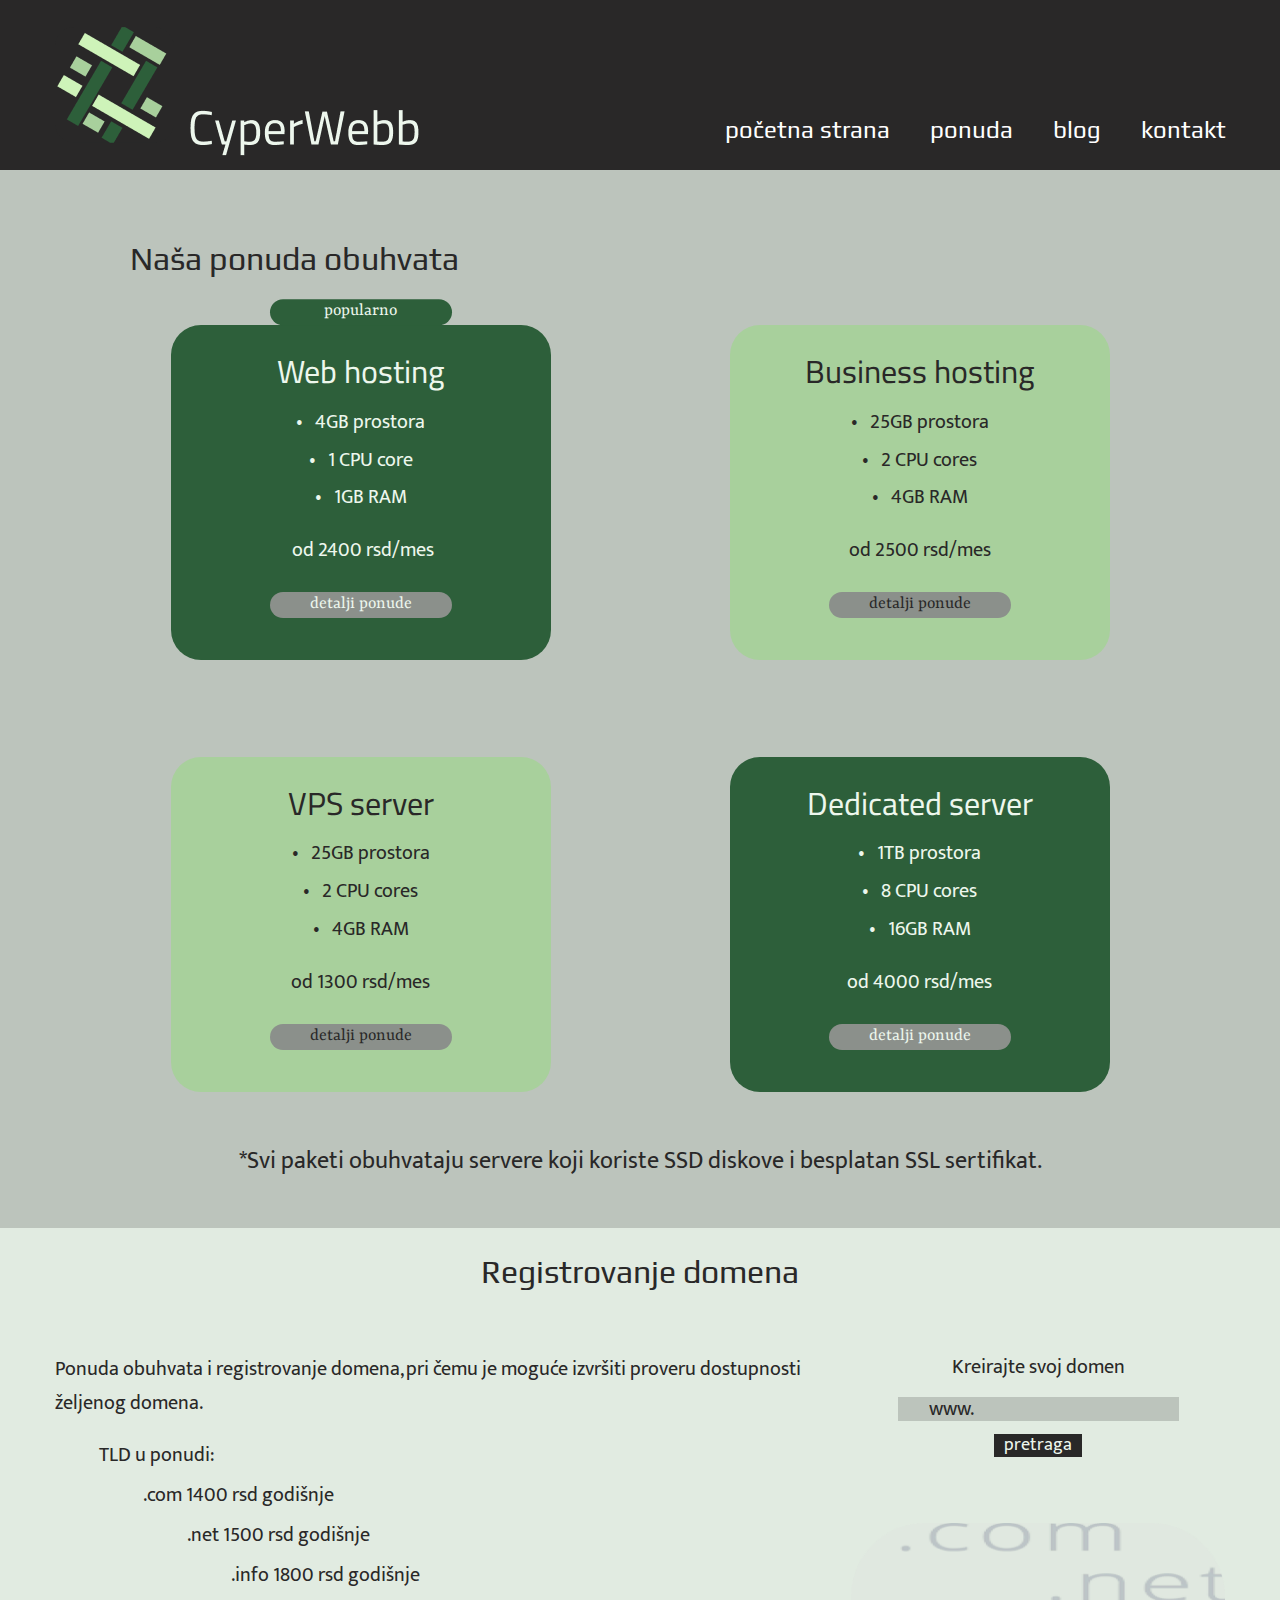
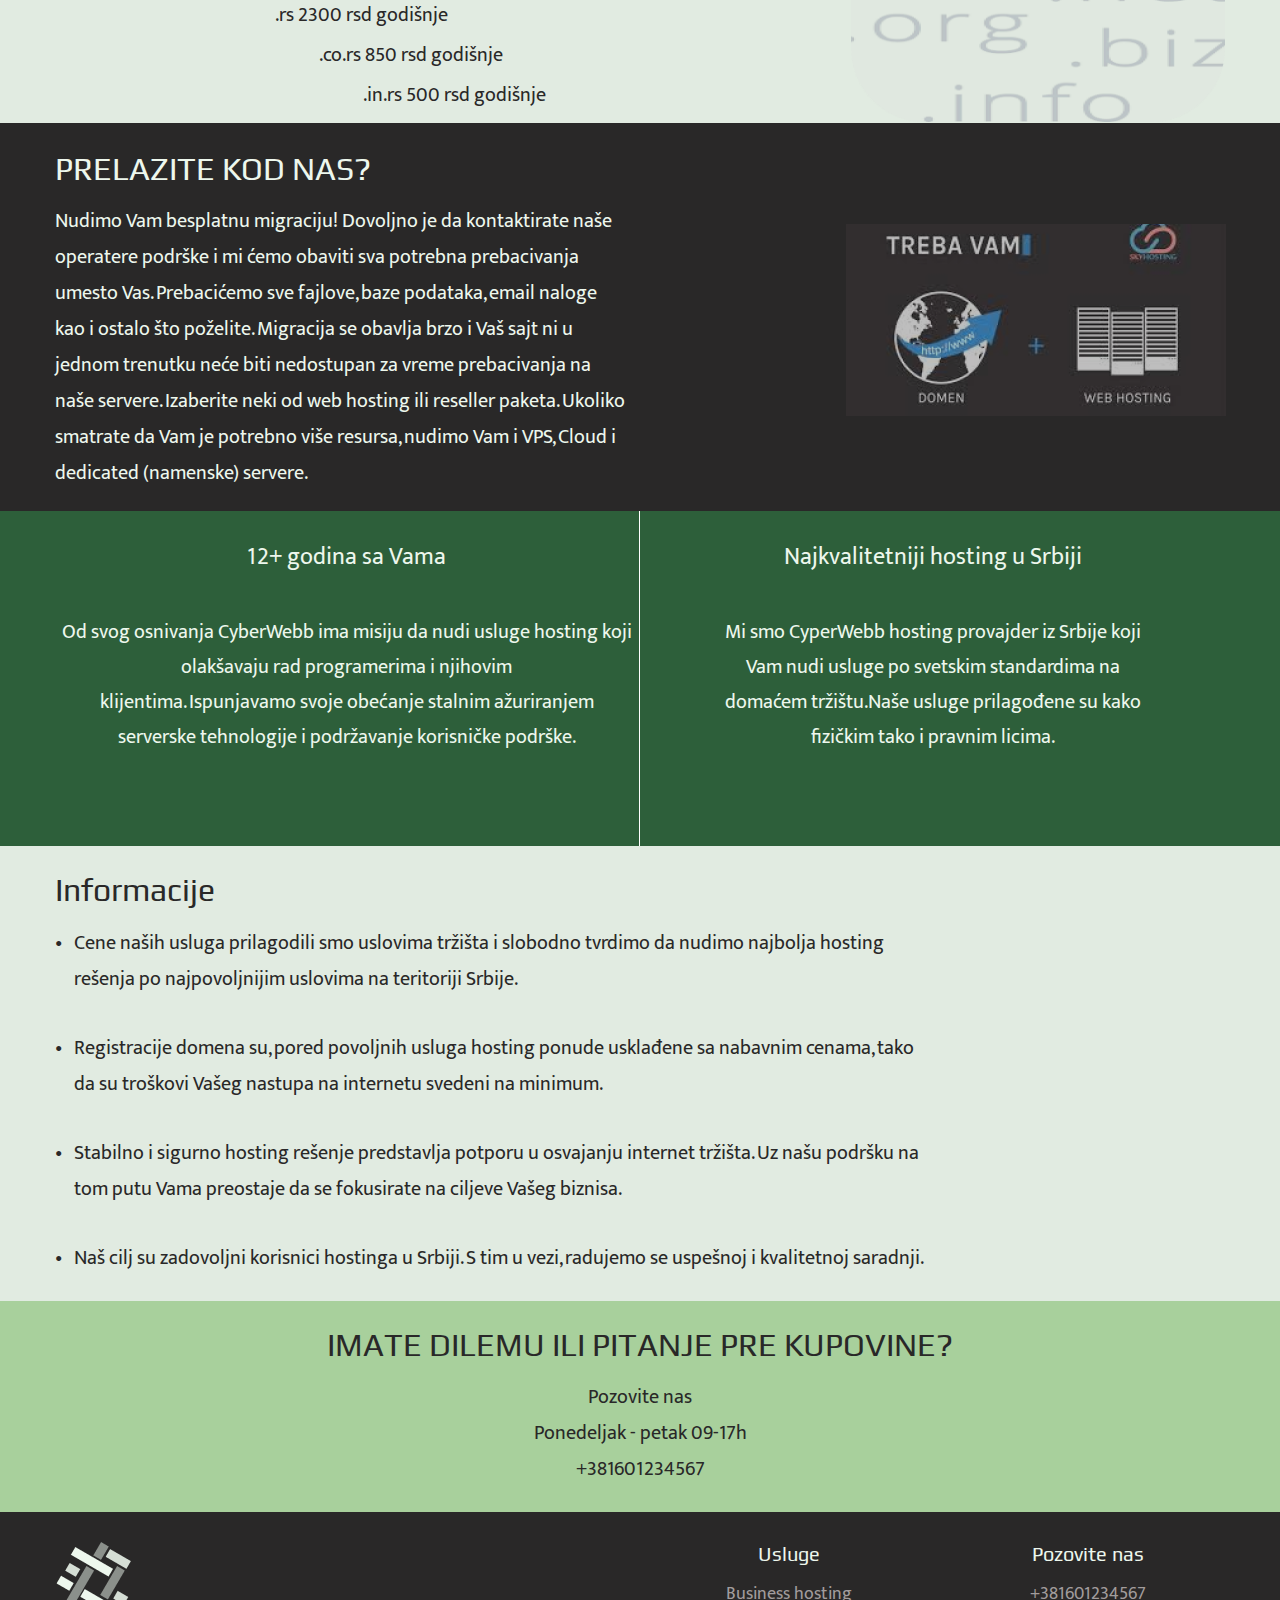
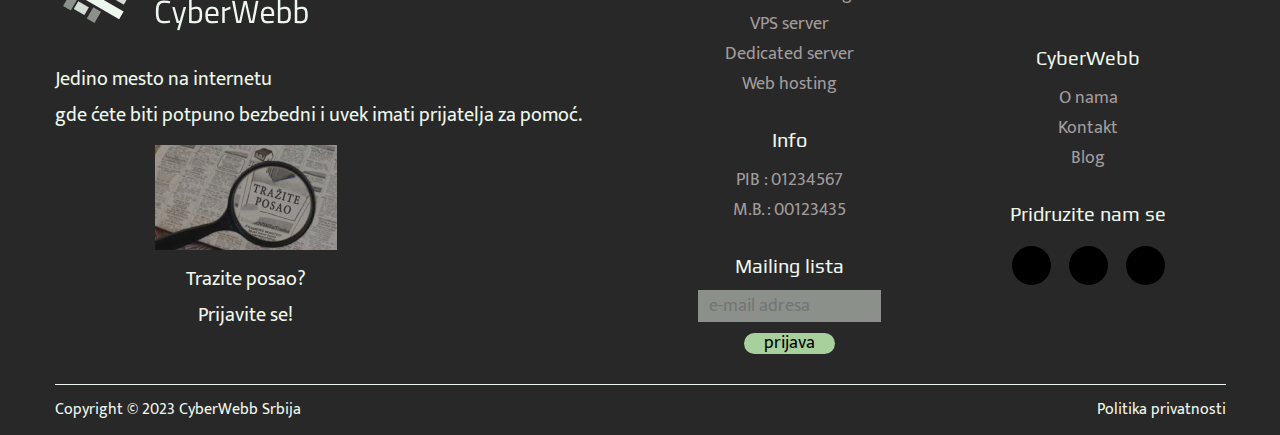
<file: index.html>
<!DOCTYPE html>
<html lang="en">
  <head>
    <meta charset="utf-8" />
    <title>CyperWebb</title>
    <meta
      name="viewport"
      content="width=device-width, initial-scale=1, shrink-to-fit=no"
    />
    <meta name="description" content="Site description will be here" />
    <link rel="icon" href="images/fav.png" />
    <link rel="stylesheet" type="text/css" href="css/bootstrap.min.css" />
    <link
      href="https://kit-pro.fontawesome.com/releases/v5.15.2/css/pro.min.css"
      rel="stylesheet"
    />
    <link rel="stylesheet" href="css/default-edit.css" />
    <link rel="stylesheet" type="text/css" href="style.css" />
    <link rel="stylesheet" type="text/css" href="css/responsive.css" />
    <!--End ALL STYLESHEET -->
  </head>

  <body>
    <!-- preloader -->
    <div id="preloader"></div>
    <!-- preloader-end -->
    <!-- main-wrap -->
    <div class="main-wrap">
      <!-- header-section -->
      <header class="header-section">
        <div class="header-in">
          <div class="container">
            <div class="header-section__inner">
              <a href="index.html" class="header__logo">
                <img src="images/logo.png" alt="" />
              </a>

              <div class="main-menu d-lg-block d-none">
                <ul>
                  <li><a href="index.html">početna strana</a></li>
                  <li><a href="#offer-section">ponuda</a></li>
                  <li><a href="#blog-section">blog</a></li>
                  <li><a href="#contact-section">kontakt</a></li>
                </ul>
              </div>

              <div class="off-dropdown dropdown d-lg-none">
                <a href="#" data-bs-toggle="dropdown">
                  <img src="images/menu-icon.png" alt="" />
                </a>
                <div class="dropdown-menu dropdown-menu-end">
                  <ul>
                    <li><a href="#offer-section">PONUDA</a></li>
                    <li><a href="#blog-section">BLOG</a></li>
                    <li><a href="#contact-section">KONTAKT</a></li>
                  </ul>
                </div>
              </div>
            </div>
          </div>
        </div>
      </header>
      <!--End header-section -->

      <!-- main -->
      <main>
        <!-- offer-section -->
        <section class="offer-section" id="offer-section">
          <div class="container">
            <div class="offer-section__inner">
              <div class="offer-section__title">
                <h3 class="h3 mb-0">Naša ponuda obuhvata</h3>
              </div>

              <div class="offers-container">
                <!-- offer-card-start -->
                <div class="offer-card">
                  <a href="#" class="of-in-tp-btn">popularno</a>
                  <h3>Web hosting</h3>
                  <p><span class="marker">&bull;</span> 4GB prostora</p>
                  <p><span class="marker">&bull;</span> 1 CPU core</p>
                  <p class="mb-3"><span class="marker">&bull;</span> 1GB RAM</p>
                  <p class="l"> od 2400 rsd/mes</p>
                  <a href="#" class="of-in-btn">detalji ponude</a>
                </div>
                <!-- offer-card-end -->
                <!-- offer-card-start -->
                <div class="offer-card offer-card--light">
                  <h3>Business hosting</h3>
                  <p><span class="marker">&bull;</span> 25GB prostora</p>
                  <p><span class="marker">&bull;</span> 2 CPU cores</p>
                  <p class="mb-3"><span class="marker">&bull;</span> 4GB RAM</p>
                  <p class="l">od 2500 rsd/mes</p>
                  <a href="#" class="of-in-btn">detalji ponude</a>
                </div>
                <!-- offer-card-end -->
                <!-- offer-card-start -->
                <div class="offer-card offer-card--light">
                  <h3>VPS server</h3>
                  <p><span class="marker">&bull;</span> 25GB prostora</p>
                  <p><span class="marker">&bull;</span> 2 CPU cores</p>
                  <p class="mb-3"><span class="marker">&bull;</span> 4GB RAM</p>
                  <p class="l">od 1300 rsd/mes</p>
                  <a href="#" class="of-in-btn">detalji ponude</a>
                </div>
                <!-- offer-card-end -->
                <!-- offer-card-start -->
                <div class="offer-card">
                  <h3>Dedicated server</h3>
                  <p><span class="marker">&bull;</span> 1TB prostora</p>
                  <p><span class="marker">&bull;</span> 8 CPU cores</p>
                  <p class="mb-3">
                    <span class="marker">&bull;</span> 16GB RAM
                  </p>
                  <p class="l">od 4000 rsd/mes</p>
                  <a href="#" class="of-in-btn">detalji ponude</a>
                </div>
                <!-- offer-card-end -->
              </div>
              <h5 class="l-h5">
                *Svi paketi obuhvataju servere koji koriste SSD diskove i
                besplatan SSL sertifikat.
              </h5>
            </div>
          </div>
        </section>
        <!-- offer-section-end -->

        <!-- domain-section -->
        <section class="domain-section">
          <div class="container">
            <div class="domain-section__inner">
              <div class="domain-section__title cont-blk cont-blk--center">
                <h3 class="h3 mb-0">Registrovanje domena</h3>
              </div>
            </div>

            <div class="domain-main-row row gy-4">
              <div class="col-md-8">
                <div class="content">
                  <p>
                    Ponuda obuhvata i registrovanje domena, pri čemu je moguće
                    izvršiti proveru dostupnosti željenog domena.
                  </p>
                  <h4 class="dom-tree">
                    <span
                      >TLD u ponudi:
                      <span
                        >.com 1400 rsd godišnje
                        <span
                          >.net 1500 rsd godišnje
                          <span>
                            .info 1800 rsd godišnje
                            <span
                              >.rs 2300 rsd godišnje
                              <span
                                >.co.rs 850 rsd godišnje
                                <span>.in.rs 500 rsd godišnje</span>
                              </span>
                            </span>
                          </span>
                        </span>
                      </span>
                    </span>
                  </h4>
                </div>
              </div>
              <div class="col-md-4">
                <div class="r-content">
                  <p>Kreirajte svoj domen</p>
                  <div class="r-search">
                    <i class="far fa-search"></i>
                    <input type="text" class="input" value="www." />
                    <div class="button">pretraga</div>
                  </div>
                  <div class="dr-image">
                    <img src="images/domain-image.png" alt="" />
                  </div>
                </div>
              </div>
            </div>
          </div>
        </section>
        <!-- domain-section-end -->

        <!-- move-section -->
        <section class="move-section">
          <div class="container">
            <div class="move-section__inner">
              <div class="move__main-row row gy-4">
                <div class="col-lg-6">
                  <div class="move__main-row__content">
                    <h3 class="h3">PRELAZITE KOD NAS?</h3>
                    <p>
                      Nudimo Vam besplatnu migraciju! Dovoljno je da
                      kontaktirate naše operatere podrške i mi ćemo obaviti sva
                      potrebna prebacivanja umesto Vas. Prebacićemo sve fajlove,
                      baze podataka, email naloge kao i ostalo što poželite.
                      Migracija se obavlja brzo i Vaš sajt ni u jednom trenutku
                      neće biti nedostupan za vreme prebacivanja na naše
                      servere. Izaberite neki od web hosting ili reseller
                      paketa. Ukoliko smatrate da Vam je potrebno više resursa,
                      nudimo Vam i VPS, Cloud i dedicated (namenske) servere.
                    </p>
                  </div>
                </div>
                <div class="col-lg-6">
                  <div class="move__main-row__image">
                    <img src="images/move.png" alt="" />
                  </div>
                </div>
              </div>
            </div>
          </div>
        </section>
        <!-- move-section-end -->

        <!-- com-section -->
        <section class="com-section" id="blog-section">
          <div class="container">
            <div class="com-section__inner">
              <div class="com-row row g-0">
                <div class="col-lg-6">
                  <div class="com-content">
                    <h3>12+ godina sa Vama</h3>
                    <p>
                      Od svog osnivanja CyberWebb ima misiju da nudi usluge
                      hosting koji <br class="d-lg-block d-none" />
                      olakšavaju rad programerima i njihovim
                      <br class="d-lg-block d-none" />
                      klijentima. Ispunjavamo svoje obećanje stalnim ažuriranjem
                      <br class="d-lg-block d-none" />
                      serverske tehnologije i podržavanje korisničke podrške.
                    </p>
                  </div>
                </div>
                <div class="col-lg-6">
                  <div class="com-content">
                    <h3>Najkvalitetniji hosting u Srbiji</h3>
                    <p>
                      Mi smo CyperWebb hosting provajder iz Srbije koji
                      <br class="d-lg-block d-none" />
                      Vam nudi usluge po svetskim standardima na
                      <br class="d-lg-block d-none" />
                      domaćem tržištu.Naše usluge prilagođene su kako
                      <br class="d-lg-block d-none" />
                      fizičkim tako i pravnim licima.
                    </p>
                  </div>
                </div>
              </div>
            </div>
          </div>
        </section>
        <!-- com-section-end -->

        <!-- info-section -->
        <section class="info-section">
          <div class="container">
            <div class="info-section__inner">
              <div class="info__content">
                <div class="row">
                  <div class="col-lg-9">
                    <h3 class="h3">Informacije</h3>
                    <p>
                      <span class="marker">&bull;</span> Cene naših usluga
                      prilagodili smo uslovima tržišta i slobodno tvrdimo da
                      nudimo najbolja hosting rešenja po najpovoljnijim uslovima
                      na teritoriji Srbije.
                    </p>
                    <p>
                      <span class="marker">&bull;</span> Registracije domena su,
                      pored povoljnih usluga hosting ponude usklađene sa
                      nabavnim cenama, tako da su troškovi Vašeg nastupa na
                      internetu svedeni na minimum.
                    </p>
                    <p>
                      <span class="marker">&bull;</span> Stabilno i sigurno
                      hosting rešenje predstavlja potporu u osvajanju internet
                      tržišta. Uz našu podršku na tom putu Vama preostaje da se
                      fokusirate na ciljeve Vašeg biznisa.
                    </p>
                    <p>
                      <span class="marker">&bull;</span> Naš cilj su zadovoljni
                      korisnici hostinga u Srbiji. S tim u vezi, radujemo se
                      uspešnoj i kvalitetnoj saradnji.
                    </p>
                  </div>
                </div>
              </div>
            </div>
          </div>
        </section>
        <!-- info-section-end -->

        <!-- contact-section -->
        <section class="contact-section" id="contact-section">
          <div class="container">
            <div class="contact-section__inner">
              <div class="cont-blk cont-blk--center contact-content">
                <h3 class="h3">IMATE DILEMU ILI PITANJE PRE KUPOVINE?</h3>
                <p>
                  <!-- <img
                    src="images/contact-phone.png"
                    alt=""
                    class="contact-phone"
                  /> -->
                  <i class="fal fa-phone-alt contact-phone"></i>
                  Pozovite nas <br />
                  Ponedeljak - petak 09-17h <br />
                  <a class="hover-underline" href="TEL:+381601234567"
                    >+381601234567</a
                  >
                </p>
              </div>
            </div>
          </div>
        </section>
        <!-- contact-section-end -->
      </main>
      <!-- main end -->

      <!-- footer-section -->
      <footer class="footer-section">
        <div class="container">
          <div class="footer-top">
            <div class="row gy-4">
              <div class="col-md-6">
                <div class="footer__l-column">
                  <a href="index.html" class="footer-logo">
                    <img src="images/footer-logo.png" alt="" />
                  </a>
                  <p class="mb-1">
                    Jedino mesto na internetu <br />
                    gde ćete biti potpuno bezbedni i uvek imati prijatelja za
                    pomoć.
                  </p>
                  <div class="footer-l-src">
                    <img src="images/footer-l-src.png" alt="" />
                    <p class="mb-0 mt-1">
                      Trazite posao? <br />
                      Prijavite se!
                    </p>
                  </div>
                </div>
              </div>
              <div class="col-md-6">
                <div class="row">
                  <div class="col-md-6">
                    <div class="footer-menu">
                      <h4>Usluge</h4>
                      <ul>
                        <li><a href="#">Business hosting</a></li>
                        <li><a href="#">VPS server</a></li>
                        <li><a href="#">Dedicated server</a></li>
                        <li><a href="#">Web hosting</a></li>
                      </ul>
                    </div>
                    <div class="footer-menu">
                      <h4>Info</h4>
                      <ul>
                        <li><a href="#">PIB : 01234567</a></li>
                        <li><a href="#">M.B. : 00123435</a></li>
                      </ul>
                    </div>
                    <div class="footer-menu">
                      <h4>Mailing lista</h4>
                      <input
                        type="text"
                        class="input"
                        placeholder="e-mail adresa"
                      />
                      <button class="submit-btn">prijava</button>
                    </div>
                  </div>
                  <div class="col-md-6">
                    <div class="footer-menu pb-2">
                      <h4>Pozovite nas</h4>
                      <ul>
                        <li>
                          <a class="hover-underline" href="TEL:+381601234567"
                            >+381601234567</a
                          >
                        </li>
                      </ul>
                    </div>
                    <div class="footer-menu">
                      <h4>CyberWebb</h4>
                      <ul>
                        <li><a href="#">O nama</a></li>
                        <li><a href="#">Kontakt</a></li>
                        <li><a href="#">Blog</a></li>
                      </ul>
                    </div>
                    <div class="footer-menu">
                      <h4>Pridruzite nam se</h4>
                      <ul class="fs-menu">
                        <li>
                          <a href="#"><i class="fab fa-facebook-f"></i></a>
                        </li>
                        <li>
                          <a href="#"><i class="fab fa-youtube"></i></a>
                        </li>
                        <li>
                          <a href="#"><i class="fab fa-instagram"></i></a>
                        </li>
                      </ul>
                    </div>
                  </div>
                </div>
              </div>
            </div>
          </div>
          <div class="footer-bottom">
            <p class="copy-right mb-0">Copyright © 2023 CyberWebb Srbija</p>
            <p class="copy-right mb-0">
              <a href="#privacy-policy.html">Politika privatnosti</a>
            </p>
          </div>
        </div>
      </footer>
      <!--End footer-section -->
    </div>
    <!-- main-wrap -->

    <!-- js -->
    <script src="js/jquery-3.6.0.min.js"></script>
    <script src="js/bootstrap.bundle.min.js"></script>
    <script src="js/jquery.scrollUp.min.js"></script>
    <script src="js/main.js"></script>
    <!-- End All Js -->
  </body>
</html>
</file>
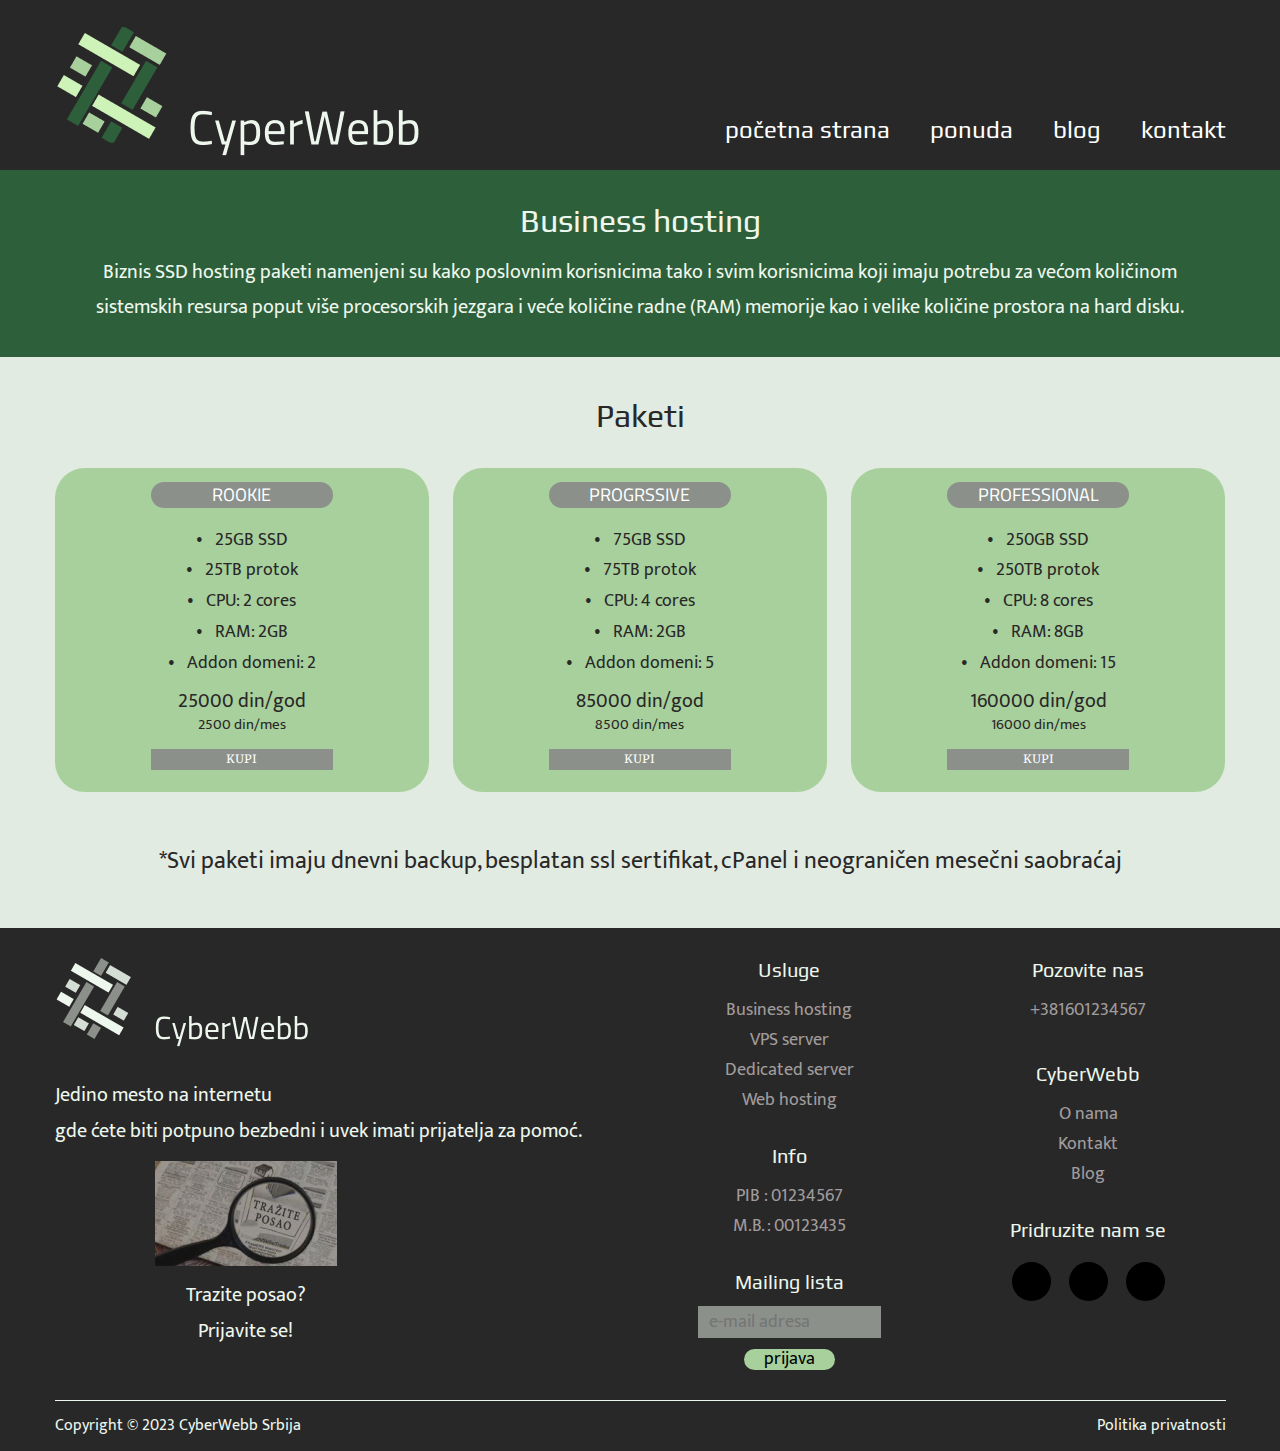
<file: business-hosting.html>
<!DOCTYPE html>
<html lang="en">
  <head>
    <meta charset="utf-8" />
    <title>CyperWebb</title>
    <meta
      name="viewport"
      content="width=device-width, initial-scale=1, shrink-to-fit=no"
    />
    <meta name="description" content="Site description will be here" />
    <link rel="icon" href="images/fav.png" />
    <link rel="stylesheet" type="text/css" href="css/bootstrap.min.css" />
    <link
      href="https://kit-pro.fontawesome.com/releases/v5.15.2/css/pro.min.css"
      rel="stylesheet"
    />
    <link rel="stylesheet" href="css/default-edit.css" />
    <link rel="stylesheet" type="text/css" href="style.css" />
    <link rel="stylesheet" type="text/css" href="css/responsive.css" />
    <!--End ALL STYLESHEET -->
  </head>

  <body>
    <!-- preloader -->
    <div id="preloader"></div>
    <!-- preloader-end -->
    <!-- main-wrap -->
    <div class="main-wrap">
      <!-- header-section -->
      <header class="header-section">
        <div class="header-in">
          <div class="container">
            <div class="header-section__inner">
              <a href="index.html" class="header__logo">
                <img src="images/logo.png" alt="" />
              </a>

              <div class="main-menu d-lg-block d-none">
                <ul>
                  <li><a href="index.html">početna strana</a></li>
                  <li><a href="#offer-section">ponuda</a></li>
                  <li><a href="#blog-section">blog</a></li>
                  <li><a href="#contact-section">kontakt</a></li>
                </ul>
              </div>

              <div class="off-dropdown dropdown d-lg-none">
                <a href="#" data-bs-toggle="dropdown">
                  <img src="images/menu-icon.png" alt="" />
                </a>
                <div class="dropdown-menu dropdown-menu-end">
                  <ul>
                    <li><a href="#offer-section">PONUDA</a></li>
                    <li><a href="#blog-section">BLOG</a></li>
                    <li><a href="#contact-section">KONTAKT</a></li>
                  </ul>
                </div>
              </div>
            </div>
          </div>
        </div>
      </header>
      <!--End header-section -->

      <!-- main -->
      <main>
        <!-- com-section -->
        <section class="com-section" id="blog-section">
          <div class="container">
            <div class="com-section__inner">
              <div class="com-row row g-0">
                <div class="col-12">
                  <div class="com-content border-0" style="min-height: 0">
                    <h2 class="h3">Business hosting</h2>
                    <p>
                      Biznis SSD hosting paketi namenjeni su kako poslovnim
                      korisnicima tako i svim korisnicima koji imaju potrebu za
                      većom količinom sistemskih resursa poput više procesorskih
                      jezgara i veće količine radne (RAM) memorije kao i velike
                      količine prostora na hard disku.
                    </p>
                  </div>
                </div>
              </div>
            </div>
          </div>
        </section>
        <!-- com-section-end --

        <!-- offer-section -->
        <section
          class="offer-section pt-4"
          id="offer-section"
          style="background-color: #e1ebe1"
        >
          <div class="container mt-xl-3">
            <div class="offer-section__inner px-0">
              <div class="offer-section__title text-center pb-4 mb-xl-2">
                <h3 class="h3 mb-0">Paketi</h3>
              </div>

              <div class="row mb-5 offer-cards--md2-contianer gy-4">
                <div class="col-md-4">
                  <!-- offer-card-start -->
                  <div
                    class="offer-card offer-card--md2 offer-card--light pt-2 pb-3 w-100 mx-auto"
                  >
                    <div class="of-card-tpb text-white mt-1 mb-3">ROOKIE</div>
                    <p class="mb-2 mt-1">
                      <span class="marker">&bull;</span>
                      <span class="sm">25GB SSD</span>
                    </p>
                    <p class="mb-2">
                      <span class="marker">&bull;</span>
                      <span class="sm">25TB protok</span>
                    </p>
                    <p class="mb-2">
                      <span class="marker">&bull;</span>
                      <span class="sm">CPU: 2 cores</span>
                    </p>
                    <p class="mb-2">
                      <span class="marker">&bull;</span>
                      <span class="sm">RAM: 2GB</span>
                    </p>
                    <p class="mb-2 pb-2">
                      <span class="marker">&bull;</span>
                      <span class="sm">Addon domeni: 2</span>
                    </p>

                    <p class="mb-0">25000 din/god</p>
                    <p class="mb-2">
                      <span class="xs">2500 din/mes</span>
                    </p>
                    <a
                      href="#"
                      class="of-in-btn of-in-btn-sm radius-0 text-white mb-xl-1"
                      >KUPI</a
                    >
                  </div>
                  <!-- offer-card-end -->
                </div>
                <div class="col-md-4">
                  <!-- offer-card-start -->
                  <div
                    class="offer-card offer-card--md2 offer-card--light pt-2 pb-3 w-100 mx-auto"
                  >
                    <div class="of-card-tpb text-white mt-1 mb-3">
                      PROGRSSIVE
                    </div>
                    <p class="mb-2 mt-1">
                      <span class="marker">&bull;</span>
                      <span class="sm">75GB SSD</span>
                    </p>
                    <p class="mb-2">
                      <span class="marker">&bull;</span>
                      <span class="sm">75TB protok</span>
                    </p>
                    <p class="mb-2">
                      <span class="marker">&bull;</span>
                      <span class="sm">CPU: 4 cores</span>
                    </p>
                    <p class="mb-2">
                      <span class="marker">&bull;</span>
                      <span class="sm">RAM: 2GB</span>
                    </p>
                    <p class="mb-2 pb-2">
                      <span class="marker">&bull;</span>
                      <span class="sm">Addon domeni: 5</span>
                    </p>

                    <p class="mb-0">85000 din/god</p>
                    <p class="mb-2">
                      <span class="xs">8500 din/mes</span>
                    </p>
                    <a
                      href="#"
                      class="of-in-btn of-in-btn-sm radius-0 text-white mb-xl-1"
                      >KUPI</a
                    >
                  </div>
                  <!-- offer-card-end -->
                </div>
                <div class="col-md-4">
                  <!-- offer-card-start -->
                  <div
                    class="offer-card offer-card--md2 offer-card--light pt-2 pb-3 w-100 mx-auto"
                  >
                    <div class="of-card-tpb text-white mt-1 mb-3">
                      PROFESSIONAL
                    </div>
                    <p class="mb-2 mt-1">
                      <span class="marker">&bull;</span>
                      <span class="sm">250GB SSD</span>
                    </p>
                    <p class="mb-2">
                      <span class="marker">&bull;</span>
                      <span class="sm">250TB protok</span>
                    </p>
                    <p class="mb-2">
                      <span class="marker">&bull;</span>
                      <span class="sm">CPU: 8 cores</span>
                    </p>
                    <p class="mb-2">
                      <span class="marker">&bull;</span>
                      <span class="sm">RAM: 8GB</span>
                    </p>
                    <p class="mb-2 pb-2">
                      <span class="marker">&bull;</span>
                      <span class="sm">Addon domeni: 15</span>
                    </p>

                    <p class="mb-0">160000 din/god</p>
                    <p class="mb-2">
                      <span class="xs">16000 din/mes</span>
                    </p>
                    <a
                      href="#"
                      class="of-in-btn of-in-btn-sm radius-0 text-white mb-xl-1"
                      >KUPI</a
                    >
                  </div>
                  <!-- offer-card-end -->
                </div>
              </div>
              <h5 class="l-h5">
                *Svi paketi imaju dnevni backup, besplatan ssl sertifikat,
                cPanel i neograničen mesečni saobraćaj
              </h5>
            </div>
          </div>
        </section>
        <!-- offer-section-end -->
      </main>
      <!-- main end -->

      <!-- footer-section -->
      <footer class="footer-section">
        <div class="container">
          <div class="footer-top">
            <div class="row gy-4">
              <div class="col-md-6">
                <div class="footer__l-column">
                  <a href="index.html" class="footer-logo">
                    <img src="images/footer-logo.png" alt="" />
                  </a>
                  <p class="mb-1">
                    Jedino mesto na internetu <br />
                    gde ćete biti potpuno bezbedni i uvek imati prijatelja za
                    pomoć.
                  </p>
                  <div class="footer-l-src">
                    <img src="images/footer-l-src.png" alt="" />
                    <p class="mb-0 mt-1">
                      Trazite posao? <br />
                      Prijavite se!
                    </p>
                  </div>
                </div>
              </div>
              <div class="col-md-6">
                <div class="row">
                  <div class="col-md-6">
                    <div class="footer-menu">
                      <h4>Usluge</h4>
                      <ul>
                        <li><a href="#">Business hosting</a></li>
                        <li><a href="#">VPS server</a></li>
                        <li><a href="#">Dedicated server</a></li>
                        <li><a href="#">Web hosting</a></li>
                      </ul>
                    </div>
                    <div class="footer-menu">
                      <h4>Info</h4>
                      <ul>
                        <li><a href="#">PIB : 01234567</a></li>
                        <li><a href="#">M.B. : 00123435</a></li>
                      </ul>
                    </div>
                    <div class="footer-menu">
                      <h4>Mailing lista</h4>
                      <input
                        type="text"
                        class="input"
                        placeholder="e-mail adresa"
                      />
                      <button class="submit-btn">prijava</button>
                    </div>
                  </div>
                  <div class="col-md-6">
                    <div class="footer-menu pb-2">
                      <h4>Pozovite nas</h4>
                      <ul>
                        <li>
                          <a class="hover-underline" href="TEL:+381601234567"
                            >+381601234567</a
                          >
                        </li>
                      </ul>
                    </div>
                    <div class="footer-menu">
                      <h4>CyberWebb</h4>
                      <ul>
                        <li><a href="#">O nama</a></li>
                        <li><a href="#">Kontakt</a></li>
                        <li><a href="#">Blog</a></li>
                      </ul>
                    </div>
                    <div class="footer-menu">
                      <h4>Pridruzite nam se</h4>
                      <ul class="fs-menu">
                        <li>
                          <a href="#"><i class="fab fa-facebook-f"></i></a>
                        </li>
                        <li>
                          <a href="#"><i class="fab fa-youtube"></i></a>
                        </li>
                        <li>
                          <a href="#"><i class="fab fa-instagram"></i></a>
                        </li>
                      </ul>
                    </div>
                  </div>
                </div>
              </div>
            </div>
          </div>
          <div class="footer-bottom">
            <p class="copy-right mb-0">Copyright © 2023 CyberWebb Srbija</p>
            <p class="copy-right mb-0">
              <a href="#privacy-policy.html">Politika privatnosti</a>
            </p>
          </div>
        </div>
      </footer>
      <!--End footer-section -->
    </div>
    <!-- main-wrap -->

    <!-- js -->
    <script src="js/jquery-3.6.0.min.js"></script>
    <script src="js/bootstrap.bundle.min.js"></script>
    <script src="js/jquery.scrollUp.min.js"></script>
    <script src="js/main.js"></script>
    <!-- End All Js -->
  </body>
</html>
</file>
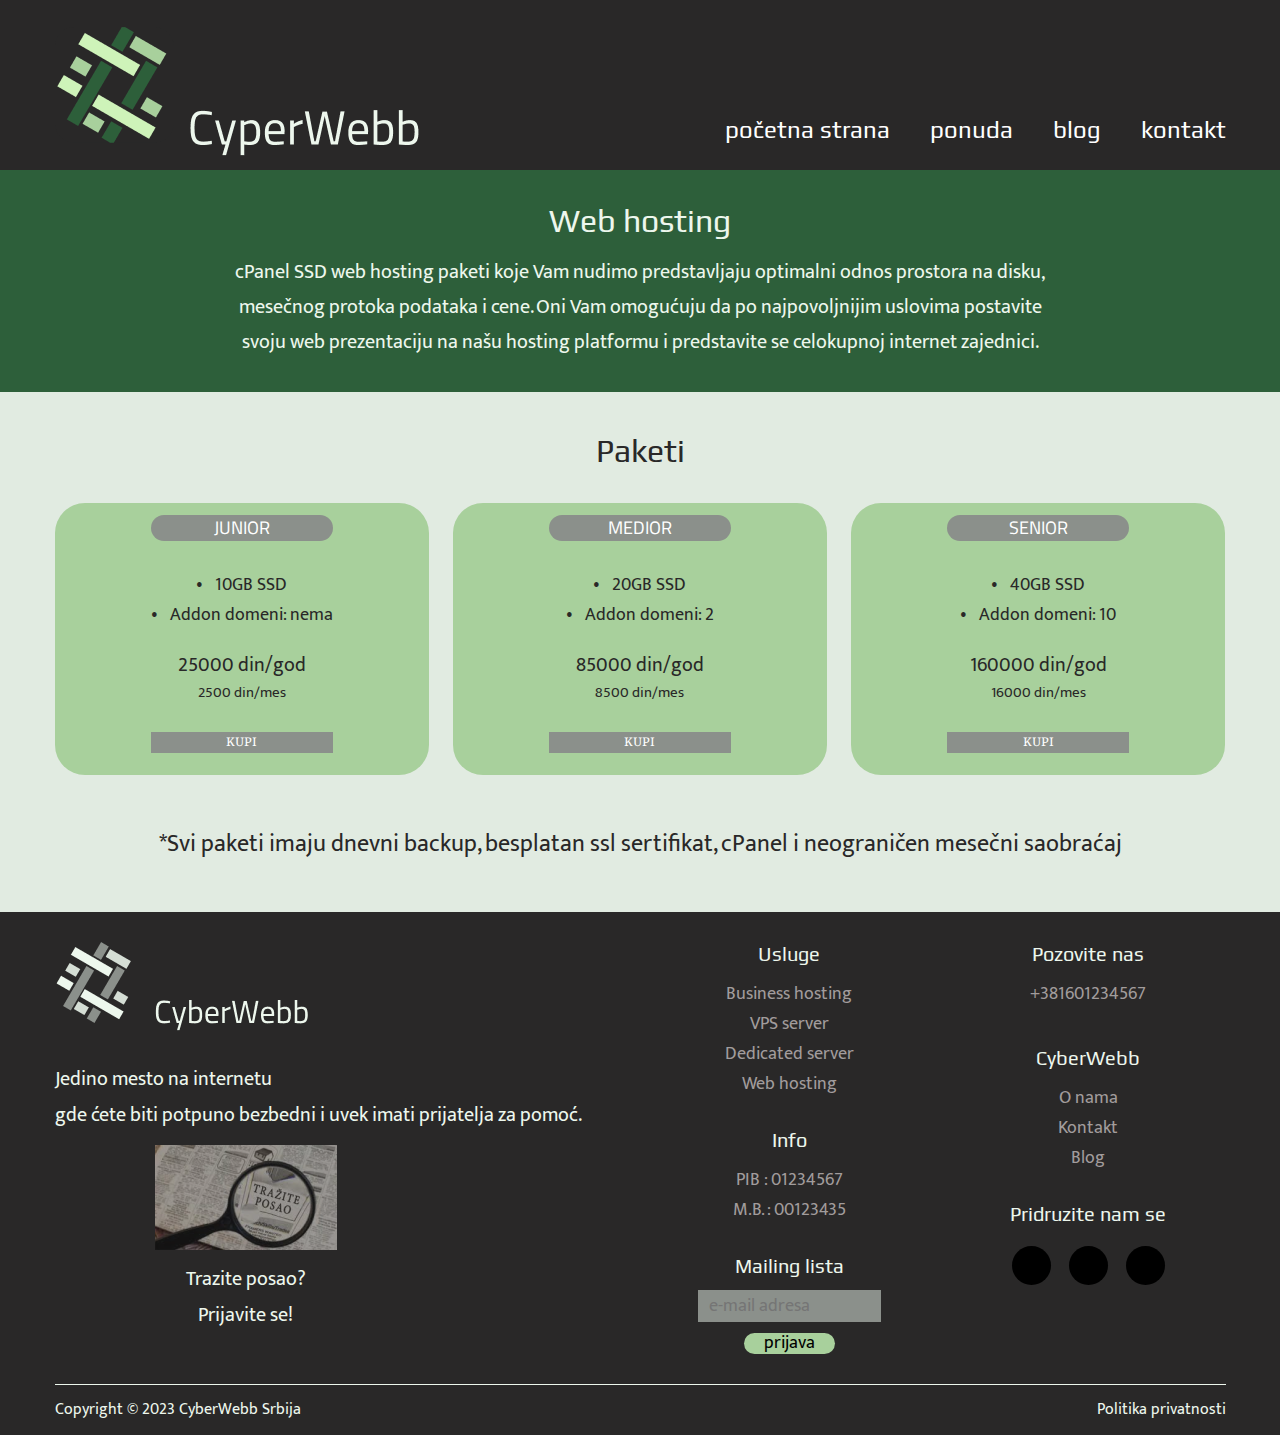
<file: web-hosting.html>
<!DOCTYPE html>
<html lang="en">
  <head>
    <meta charset="utf-8" />
    <title>CyperWebb</title>
    <meta
      name="viewport"
      content="width=device-width, initial-scale=1, shrink-to-fit=no"
    />
    <meta name="description" content="Site description will be here" />
    <link rel="icon" href="images/fav.png" />
    <link rel="stylesheet" type="text/css" href="css/bootstrap.min.css" />
    <link
      href="https://kit-pro.fontawesome.com/releases/v5.15.2/css/pro.min.css"
      rel="stylesheet"
    />
    <link rel="stylesheet" href="css/default-edit.css" />
    <link rel="stylesheet" type="text/css" href="style.css" />
    <link rel="stylesheet" type="text/css" href="css/responsive.css" />
    <!--End ALL STYLESHEET -->
  </head>

  <body>
    <!-- preloader -->
    <div id="preloader"></div>
    <!-- preloader-end -->
    <!-- main-wrap -->
    <div class="main-wrap">
      <!-- header-section -->
      <header class="header-section">
        <div class="header-in">
          <div class="container">
            <div class="header-section__inner">
              <a href="index.html" class="header__logo">
                <img src="images/logo.png" alt="" />
              </a>

              <div class="main-menu d-lg-block d-none">
                <ul>
                  <li><a href="index.html">početna strana</a></li>
                  <li><a href="#offer-section">ponuda</a></li>
                  <li><a href="#blog-section">blog</a></li>
                  <li><a href="#contact-section">kontakt</a></li>
                </ul>
              </div>

              <div class="off-dropdown dropdown d-lg-none">
                <a href="#" data-bs-toggle="dropdown">
                  <img src="images/menu-icon.png" alt="" />
                </a>
                <div class="dropdown-menu dropdown-menu-end">
                  <ul>
                    <li><a href="#offer-section">PONUDA</a></li>
                    <li><a href="#blog-section">BLOG</a></li>
                    <li><a href="#contact-section">KONTAKT</a></li>
                  </ul>
                </div>
              </div>
            </div>
          </div>
        </div>
      </header>
      <!--End header-section -->

      <!-- main -->
      <main>
        <!-- com-section -->
        <section class="com-section" id="blog-section">
          <div class="container">
            <div class="com-section__inner">
              <div class="com-row row g-0">
                <div class="col-12">
                  <div class="com-content border-0" style="min-height: 0">
                    <h2 class="h3">Web hosting</h2>
                    <p>
                      cPanel SSD web hosting paketi koje Vam nudimo
                      predstavljaju optimalni odnos prostora na disku,
                      <br class="d-lg-block d-none" />
                      mesečnog protoka podataka i cene. Oni Vam omogućuju da po
                      najpovoljnijim uslovima postavite
                      <br class="d-lg-block d-none" />
                      svoju web prezentaciju na našu hosting platformu i
                      predstavite se celokupnoj internet zajednici.
                    </p>
                  </div>
                </div>
              </div>
            </div>
          </div>
        </section>
        <!-- com-section-end --

        <!-- offer-section -->
        <section
          class="offer-section pt-4"
          id="offer-section"
          style="background-color: #e1ebe1"
        >
          <div class="container mt-xl-3">
            <div class="offer-section__inner px-0">
              <div class="offer-section__title text-center pb-4 mb-xl-2">
                <h3 class="h3 mb-0">Paketi</h3>
              </div>

              <div class="row mb-5 offer-cards--md2-contianer gy-4">
                <div class="col-md-4">
                  <!-- offer-card-start -->
                  <div
                    class="offer-card offer-card--md2 offer-card--light pt-2 pb-3 w-100 mx-auto"
                  >
                    <div class="of-card-tpb text-white">JUNIOR</div>
                    <p class="mb-2">
                      <span class="marker">&bull;</span>
                      <span class="sm">10GB SSD</span>
                    </p>
                    <p class="mb-4 pb-xl-1">
                      <span class="marker">&bull;</span>
                      <span class="sm">Addon domeni: nema</span>
                    </p>

                    <p class="mb-1">25000 din/god</p>
                    <p class="pb-2">
                      <span class="xs"> 2500 din/mes</span>
                    </p>
                    <a
                      href="#"
                      class="of-in-btn of-in-btn-sm radius-0 text-white mb-xl-1"
                      >KUPI</a
                    >
                  </div>
                  <!-- offer-card-end -->
                </div>
                <div class="col-md-4">
                  <!-- offer-card-start -->
                  <div
                    class="offer-card offer-card--md2 offer-card--light pt-2 pb-3 w-100 mx-auto"
                  >
                    <div class="of-card-tpb text-white">MEDIOR</div>
                    <p class="mb-2">
                      <span class="marker">&bull;</span>
                      <span class="sm">20GB SSD</span>
                    </p>
                    <p class="mb-4 pb-xl-1">
                      <span class="marker">&bull;</span>
                      <span class="sm">Addon domeni: 2</span>
                    </p>

                    <p class="mb-1">85000 din/god</p>
                    <p class="pb-2">
                      <span class="xs"> 8500 din/mes</span>
                    </p>
                    <a
                      href="#"
                      class="of-in-btn of-in-btn-sm radius-0 text-white mb-xl-1"
                      >KUPI</a
                    >
                  </div>
                  <!-- offer-card-end -->
                </div>
                <div class="col-md-4">
                  <!-- offer-card-start -->
                  <div
                    class="offer-card offer-card--md2 offer-card--light pt-2 pb-3 w-100 mx-auto"
                  >
                    <div class="of-card-tpb text-white">SENIOR</div>
                    <p class="mb-2">
                      <span class="marker">&bull;</span>
                      <span class="sm">40GB SSD</span>
                    </p>
                    <p class="mb-4 pb-xl-1">
                      <span class="marker">&bull;</span>
                      <span class="sm">Addon domeni: 10</span>
                    </p>

                    <p class="mb-1">160000 din/god</p>
                    <p class="pb-2">
                      <span class="xs"> 16000 din/mes</span>
                    </p>
                    <a
                      href="#"
                      class="of-in-btn of-in-btn-sm radius-0 text-white mb-xl-1"
                      >KUPI</a
                    >
                  </div>
                  <!-- offer-card-end -->
                </div>
              </div>
              <h5 class="l-h5">
                *Svi paketi imaju dnevni backup, besplatan ssl sertifikat,
                cPanel i neograničen mesečni saobraćaj
              </h5>
            </div>
          </div>
        </section>
        <!-- offer-section-end -->
      </main>
      <!-- main end -->

      <!-- footer-section -->
      <footer class="footer-section">
        <div class="container">
          <div class="footer-top">
            <div class="row gy-4">
              <div class="col-md-6">
                <div class="footer__l-column">
                  <a href="index.html" class="footer-logo">
                    <img src="images/footer-logo.png" alt="" />
                  </a>
                  <p class="mb-1">
                    Jedino mesto na internetu <br />
                    gde ćete biti potpuno bezbedni i uvek imati prijatelja za
                    pomoć.
                  </p>
                  <div class="footer-l-src">
                    <img src="images/footer-l-src.png" alt="" />
                    <p class="mb-0 mt-1">
                      Trazite posao? <br />
                      Prijavite se!
                    </p>
                  </div>
                </div>
              </div>
              <div class="col-md-6">
                <div class="row">
                  <div class="col-md-6">
                    <div class="footer-menu">
                      <h4>Usluge</h4>
                      <ul>
                        <li><a href="#">Business hosting</a></li>
                        <li><a href="#">VPS server</a></li>
                        <li><a href="#">Dedicated server</a></li>
                        <li><a href="#">Web hosting</a></li>
                      </ul>
                    </div>
                    <div class="footer-menu">
                      <h4>Info</h4>
                      <ul>
                        <li><a href="#">PIB : 01234567</a></li>
                        <li><a href="#">M.B. : 00123435</a></li>
                      </ul>
                    </div>
                    <div class="footer-menu">
                      <h4>Mailing lista</h4>
                      <input
                        type="text"
                        class="input"
                        placeholder="e-mail adresa"
                      />
                      <button class="submit-btn">prijava</button>
                    </div>
                  </div>
                  <div class="col-md-6">
                    <div class="footer-menu pb-2">
                      <h4>Pozovite nas</h4>
                      <ul>
                        <li>
                          <a class="hover-underline" href="TEL:+381601234567"
                            >+381601234567</a
                          >
                        </li>
                      </ul>
                    </div>
                    <div class="footer-menu">
                      <h4>CyberWebb</h4>
                      <ul>
                        <li><a href="#">O nama</a></li>
                        <li><a href="#">Kontakt</a></li>
                        <li><a href="#">Blog</a></li>
                      </ul>
                    </div>
                    <div class="footer-menu">
                      <h4>Pridruzite nam se</h4>
                      <ul class="fs-menu">
                        <li>
                          <a href="#"><i class="fab fa-facebook-f"></i></a>
                        </li>
                        <li>
                          <a href="#"><i class="fab fa-youtube"></i></a>
                        </li>
                        <li>
                          <a href="#"><i class="fab fa-instagram"></i></a>
                        </li>
                      </ul>
                    </div>
                  </div>
                </div>
              </div>
            </div>
          </div>
          <div class="footer-bottom">
            <p class="copy-right mb-0">Copyright © 2023 CyberWebb Srbija</p>
            <p class="copy-right mb-0">
              <a href="#privacy-policy.html">Politika privatnosti</a>
            </p>
          </div>
        </div>
      </footer>
      <!--End footer-section -->
    </div>
    <!-- main-wrap -->

    <!-- js -->
    <script src="js/jquery-3.6.0.min.js"></script>
    <script src="js/bootstrap.bundle.min.js"></script>
    <script src="js/jquery.scrollUp.min.js"></script>
    <script src="js/main.js"></script>
    <!-- End All Js -->
  </body>
</html>
</file>
<file: css/default-edit.css>
/* small-tools */
.underline {
    text-decoration: underline !important;
}
.hover-underline:hover {
    text-decoration: underline !important;
}
.radius-0 {
    border-radius: 0 !important;
}
.h-initial {
    height: initial !important;
}
.space-nowrap {
    white-space: nowrap;
}
.hidden-scroll {
    overflow-y: auto !important;
    -ms-overflow-style: none !important;  /* IE and Edge */
    scrollbar-width: none !important;  /* Firefox */
}
.hidden-scroll::-webkit-scrollbar {
    display: none !important;
}
.pseudo-before-none::before {
    display: none !important;
}
.pseudo-after-none::after {
    display: none !important;
}
.pseudo-none::before,
.pseudo-none::after {
    display: none !important;
}



.flip {
    transform: rotateY(180deg);
}
.flip-x {
    transform: rotateX(180deg);
}
.rotate1_8 {
    transform: rotate(45deg) !important;
}
.rotate2_8 {
    transform: rotate(90deg) !important;
}
.rotate3_8 {
    transform: rotate(135deg) !important;
}
.rotate4_8 {
    transform: rotate(180deg) !important;
}
.rotate5_8 {
    transform: rotate(225deg) !important;
}
.rotate6_8 {
    transform: rotate(270deg) !important;
}
.rotate7_8 {
    transform: rotate(315deg) !important;
}
.rotate8_8 {
    transform: rotate(360deg) !important;
}


/* bg */
.bg-theme1 {
    background: var(--theme__color1) !important;
}
.bg-theme2 {
    background: var(--theme__color2) !important;
}
.bg-theme3 {
    background: var(--theme__color3) !important;
}
.bg-theme4 {
    background: var(--theme__color4) !important;
}

/* hover--bg */
.hover-bg-theme1:hover {
    background: var(--theme__color1) !important;
}
.hover-bg-theme2:hover {
    background: var(--theme__color2) !important;
}
.hover-bg-theme3:hover {
    background: var(--theme__color3) !important;
}
.hover-bg-theme4:hover {
    background: var(--theme__color4) !important;
}


/* fonts */
.font1 {
    font-family: var(--font1);
}
.font2 {
    font-family: var(--font2);
}
.font3 {
    font-family: var(--font3);
}
.font4 {
    font-family: var(--font4);
}


/* text-color */
.color-white {
    color: #fff !important;
}
.color-text {
    color: var(--text__color1) !important;
}
.color-theme1 {
    color: var(--theme__color1) !important;
}
.color-theme2 {
    color: var(--theme__color2) !important;
}
.color-theme3 {
    color: var(--theme__color3) !important;
}
.color-theme4 {
    color: var(--theme__color4) !important;
}


/* text-align */
.text-left {
    text-align: left !important;
}
.text-right {
    text-align: right !important;
}
.text-center {
    text-align: center !important;
}
.text-justified {
    text-align: justify !important;
}


/* font-weights */
.fw-300 {
    font-weight: 300 !important;
}
.fw-400 {
    font-weight: 400 !important;
}
.fw-500 {
    font-weight: 500 !important;
}
.fw-600{
    font-weight: 600!important;
}
.fw-700 {
    font-weight: 700 !important;
}
.fw-800{
    font-weight: 800!important;
}



/* nice-select-edit */
.nice-select {
    height: initial;
    min-height: initial;
    line-height: 1;
    padding: 0 20px 0 0;
    float: none;
    display: inline-block;
    border: none;
}
.nice-select:after {
    margin-top: -2px;
}
.nice-select .list .option,
.nice-select.open .list .option {
    font-size: 16px;
    line-height: initial;
    min-height: initial;
    padding: 13px 15px;
    min-width: 50px;
}
.nice-select .option.selected {
    font-weight: inherit;
}
.nice-select .list {
    border-radius: 2px;
    min-width: 100%;
}

@media (max-width: 767px) {
    .nice-select .list .option,
    .nice-select.open .list .option {
        font-size: 16px;
        line-height: initial;
        min-height: initial;
        padding: 8px 12px;
        min-width: 50px;
    } 
}





/* important */
#scrollUp {
    background-image: url("../images/base/top.png");
    bottom: 20px;
    right: 20px;
    width: 38px;    /* Width of image */
    height: 38px;   /* Height of image */
    color: transparent;
}
</file>
<file: style.css>
/*-----------------------------------=========Main-Style-Sheet=========----------------------------------------*/


@import url('https://fonts.googleapis.com/css2?family=Cairo:wght@300;400;500;600;700;800&family=Martel:wght@300;400;600;700;800;900&family=Mukta+Vaani:wght@300;400;500;600;700;800&family=Play:wght@400;700&family=Yrsa:wght@300;400;500;600;700&display=swap');
:root {
  --theme__color1: #2D5F3A;
  --theme__color2: #A8D09C;
  --theme__color3: #292828;

  --mukta-vaani: 'Mukta Vaani', sans-serif;
  --cairo: 'Cairo', sans-serif;
  --play: 'Play', sans-serif;
  --yrsa: 'Yrsa', serif;
  --martel: 'Martel', serif;
}
*,::before,::after {
  box-sizing: border-box;
}
body {
  font-size: 20px;
  line-height: 1.5;
  background-color: #fff;
  color: #292828;
  overflow-x: hidden;
  word-wrap: break-word;
  word-break: normal;
  font-weight: 400;
  font-family: var(--mukta-vaani);
  -webkit-font-smoothing: antialiased;
}
a, a:active, a:focus, a:active, a:hover {
  text-decoration:none !important;
  color: inherit;
}
input{
  -ms-box-sizing: border-box;
  box-sizing: border-box;
}
a:hover,
a:focus,
input:focus,
input:hover,
select:focus,
select:hover,
select:active,
textarea:focus,
textarea:hover,
button:focus {
  outline: none;
}
::placeholder {
  opacity: 1;
}
:focus::placeholder {
  opacity: 0;
}
table {
  border-collapse: separate;
  border-spacing: 0;
  table-layout: fixed; /* Prevents HTML tables from becoming too wide */
  width: 100%;
}
img {
  -ms-interpolation-mode: bicubic;
  border: 0;
  height: auto;
  max-width: 100%;
  vertical-align: middle;
}
iframe {
  width: 100%;
}
h1, h2, h3, h4, h5, h6,
.h1, .h2, .h3, .h4, .h5, .h6{
  font-weight: 700;
}
ul{
    margin: 0;
    padding: 0;
    list-style: none;
}
p{
  margin-bottom: 15px;
}
p:last-child{
  margin: 0;
}
.main-wrap {
  width: 100%;
  overflow: hidden;
}
@media (min-width: 1200px) {
  .container {
    max-width: 1195px;
  }
}



/* header */
.header-section {
  position: relative;
  top: 0;
  left: 0;
  width: 100%;
  z-index: 100;
  background: var(--theme__color3);
  color: #fff;
}
.header-in {
  padding: 27px 0 22px;
}
.header-section__inner {
  display: flex;
  justify-content: space-between;
  align-items: flex-end;
}
.header__logo {
  width: 415px;
  margin-bottom: -21px;
  display: block;
}
.header__logo img {

}
.main-menu {

}
.main-menu > ul {
  display: flex;
  gap: 40px;
}
.main-menu > ul > li {

}
.main-menu > ul > li > a {
  font-size: 24px;
  font-family: var(--play);
  transition: 0.3s;
}
.main-menu > ul > li > a:hover {
  color: var(--theme__color2);
}

.off-dropdown {

}
.off-dropdown > a {

}
.off-dropdown > a > img {

}
.off-dropdown .dropdown-menu {
  min-width: 65px;
  background: var(--theme__color3);
  color: #fff;
  border: none;
  font-family: var(--martel);
  border-radius: 0;
  padding: 0;
  inset: -40px auto auto 0px !important;
}
.off-dropdown .dropdown-menu ul {

}
.off-dropdown .dropdown-menu ul li {

}
.off-dropdown .dropdown-menu ul li a {
  font-size: 12px;
  padding: 14px 5px;
  color: #BCC4BC;
  text-align: center;
  display: block;
  border-bottom: 1px solid #BCC4BC;
}
.off-dropdown .dropdown-menu ul li a:hover {
  background: var(--theme__color1);
  color: var(--theme__color2);
}
/* header-end */



/* --preloader-- */
#preloader {
  position: fixed;
  top: 0;
  left: 0;
  right: 0;
  bottom: 0;
  z-index: 9999;
  overflow: hidden;
  background: #fff;
}
#preloader:before {
  content: "";
  position: fixed;
  top: calc(50% - 30px);
  left: calc(50% - 30px);
  border: 6px solid var(--theme__color1);
  border-top-color: #e2eefd;
  border-radius: 50%;
  width: 60px;
  height: 60px;
  -webkit-animation: animate-preloader 1s linear infinite;
  animation: animate-preloader 1s linear infinite;
}
@-webkit-keyframes animate-preloader {
  0% {
      transform: rotate(0deg);
  }
  100% {
      transform: rotate(360deg);
  }
}
@keyframes animate-preloader {
  0% {
      transform: rotate(0deg);
  }
  100% {
      transform: rotate(360deg);
  }
}
/* --preloader-end-- */


/* ---common--- */
.h3 {
  font-size: 32px;
  margin: 0 0 15px;
  font-weight: 400;
  font-family: var(--play);
}
.cont-blk {
  display: flex;
  flex-direction: column;
  align-items: flex-start;
}
.cont-blk--center {
  align-items: center;
  text-align: center;
}
/* ---common---end */


/* ---offer-section--- */
.offer-section {
  padding: 70px 0 45px;
  background: #BCC4BC;
}
.offer-section__inner {
  padding: 0 75px;
}
.offer-section__title {
  padding: 0 0 47px 0;
}

.offers-container {
  gap: 97px;
  display: flex;
  justify-content: space-around;
  flex-wrap: wrap;
}
.offer-card {
  padding: 25px 20px 40px;
  max-width: 380px;
  border-radius: 30px;
  width: 100%;
  background: var(--theme__color1);
  color: #EDF7ED;
  text-align: center;
  border: 2px solid transparent;
  transition: 0.3s;
  position: relative;
}
.offer-card:hover {
  filter: drop-shadow(0px 4px 4px rgba(0, 0, 0, 0.25));
  border-color: #000;
}
.offer-card--light {
  background: var(--theme__color2);
  color: var(--theme__color3);
}
.offer-card .of-card-tpb {
  min-width: 182px;
  padding: 3px 10px;
  margin: 0 0 32px;
  display: inline-block;
  font-size: 18px;
  font-weight: 400;
  background: #8B908B;
  line-height: 1.1;
  border-radius: 40px;
  font-family: var(--cairo);
  transition: 0.3s;
}
.offer-card h3 {
  font-size: 32px;
  margin: 0 0 20px;
  font-weight: 400;
  font-family: var(--cairo);
}
.offer-card p {
  font-size: 20px;
  font-weight: 400;
  line-height: 1.1;
}
.offer-card p .marker {
  margin-right: 8px;
  font-size: 18px;
}
.offer-card p .sm {
  font-size: 18px;
}
.offer-card p .xs {
  font-size: 15px;
}
.offer-card .l {
  margin: 30px 0 26px;
}
.offer-card .of-in-btn {
  min-width: 182px;
  padding: 3px 10px;
  display: inline-block;
  font-size: 18px;
  font-weight: 400;
  background: #8B908B;
  line-height: 1.1;
  border-radius: 40px;
  font-family: var(--yrsa);
  transition: 0.3s;
}
.offer-card .of-in-btn-sm {
  font-size: 15px;
  line-height: 1;
}
.offer-card .of-in-btn:hover {
  background: var(--theme__color3);
  color: #fff;
}

.offer-card .of-in-tp-btn {
  min-width: 182px;
  padding: 3px 10px;
  display: inline-block;
  font-size: 18px;
  font-weight: 400;
  background: var(--theme__color1);
  line-height: 1.1;
  border-radius: 40px;
  font-family: var(--yrsa);
  transition: 0.3s;
  position: absolute;
  left: 50%;
  transform: translate(-50%,-100%);
  top: -2px;
}

.offer-section .l-h5 {
  margin-top: 55px;
  font-size: 24px;
  font-weight: 400;
  color: #292828;
  text-align: center;
}
/* ---offer-section---end */


/* ---domain-section--- */
.domain-section {
  padding: 25px 0 0;
  background: #E1EBE1;
}
.domain-section__inner {

}
.domain-section__title {
  margin-bottom: 60px;
}
.domain-main-row {

}
.domain-main-row .content {

}
.domain-main-row .content p {
  font-size: 20px;
  line-height: 1.7;
}
.domain-main-row .content .dom-tree {
  font-size: 20px;
  line-height: 2;
  font-weight: 400;
}
.domain-main-row .content .dom-tree span {
  display: block;
  padding-left: 44px;
}
.domain-main-row .r-content {

}
.domain-main-row .r-content p {
  font-size: 20px;
  text-align: center;
}
.r-search {
  width: 281px;
  margin: 0 auto;
  max-width: 100%;
  position: relative;
  display: flex;
  flex-direction: column;
  align-items: center;
}
.r-search i {
	position: absolute;
	top: 9px;
	left: 5px;
	font-size: 18px;
}
.r-search .input {
  font-size: 20px;
  padding: 0 15px 0 30px;
  line-height: 1.1;
  width: 100%;
  font-weight: 400;
  color: #292828;
  background: #BCC4BC;
  border: 1px solid transparent;
}
.r-search .button {
  margin-top: 13px;
  padding: 2px 10px 3px;
  font-size: 18px;
  background: #292828;
  color: #EDF7ED;
  text-align: center;
  display: inline-block;
  line-height: 1;
}
.dr-image {
  margin-top: 66px;
}
.dr-image img {

}
/* ---domain-section---end */


/* ---move-section--- */
.move-section {
  padding: 27px 0 20px;
  background: var(--theme__color3);
  color: #EDF7ED;
}
.move-section__inner {

}
.move__main-row {
  align-items: center;
}
.move__main-row__content {

}
.move__main-row__content h3 {


}
.move__main-row__content p {
  line-height: 1.8;
}
.move__main-row__image {
  text-align: right;
}
.move__main-row__image img {

}
/* ---move-section---end */


/* ---com-section--- */
.com-section {
  background: var(--theme__color1);
  color: #EDF7ED;
}
.com-section__inner {

}
.com-row {

}
.com-content {
  padding: 32px 5px;
  min-height: 335px;
  text-align: center;
}
.com-row [class*="col-"]:first-child .com-content {
  border-right: 1px solid #fff;
}
.com-content h3 {
  font-size: 24px;
  margin: 0 0 43px;
  font-weight: 400;
}
.com-content p {
  font-weight: 400;
  line-height: 1.75;
}
/* ---com-section---end */


/* ---info-section--- */
.info-section {
  padding: 25px 0;
  background-color: #E1EBE1;
}
.info-section__inner {

}
.info__content {

}
.info__content h3 {

}
.info__content p {
  margin-bottom: 33px;
  line-height: 1.8;
  display: flex;
  gap: 5px;
}
.info__content p:last-child {
  margin-bottom: 0;
}
.info__content p .marker {
  margin-right: 7px;
} 
/* ---info-section---end */


/* ---contact-section--- */
.contact-section {
  padding: 25px 0;
  background: var(--theme__color2);
}
.contact-section__inner {

}
.contact-content {

}
.contact-content h3 {

}
.contact-content p {
  position: relative;
  line-height: 1.8;
}
.contact-content p .contact-phone {
	position: absolute;
	top: 4px;
	left: calc(100% + 3px);
	font-size: 89px;
	color: #000;
}
/* ---contact-section---end */


/* ---footer-section--- */
.footer-section {
  background: var(--theme__color3);
  color: #EDF7ED;
}
.footer-top {
  padding: 30px 0 0px;
}
.footer__l-column {

}
.footer-logo {
  width: 281px;
  margin-bottom: 30px;
  display: block;
}
.footer-logo img {

}
.footer__l-column p {
  line-height: 1.8;
}
.footer-l-src {
  margin-left: 99px;
  text-align: center;
  display: inline-block;
}
.footer-l-src img {

}

.footer-menu {
  margin: 0 0 30px;
  display: flex;
  flex-direction: column;
  align-items: center;
}
.footer-menu h4 {
  font-size: 20px;
  margin: 0 0 12px;
  font-weight: 400;
  text-align: center;
  color: #EDF7ED;
  font-family: var(--play);
}
.footer-menu ul {
  text-align: center;
}
.footer-menu ul li {

}
.footer-menu ul li a {
  font-size: 18px;
  font-weight: 400;
  color: #A19C9C;
  transition: 0.3s;
}
.footer-menu ul li a:hover {
  color: var(--theme__color2);
}
.footer-menu .input {
	font-size: 18px;
	padding: 0 12px 0 10px;
	line-height: 1;
	width: 183px;
	font-weight: 400;
	color: #292828;
	background: #8B908B;
	border: 1px solid transparent;
  display: block;
  margin: 0 auto;
}
.footer-menu .submit-btn {
  margin-top: 11px;
  padding: 1px 20px 2px;
  font-size: 18px;
  background: var(--theme__color2);
  border-radius: 50px;
  color: #EDF7ED;
  font-weight: 400;
  color: #000000;
  text-align: center;
  display: inline-block;
  line-height: 1;
  border: none;
}

.fs-menu {
  margin-top: 8px;
}
.fs-menu {
  gap: 18px;
  display: flex;
  align-items: center;
}
.fs-menu li {

}
.fs-menu li a {
  height: 39px;
  width: 39px;
  display: flex;
  align-items: center;
  justify-content: center;
  text-align: center;
  background: #000;
  color: #EDF7ED !important;
  border-radius: 40px;
  transition: 0.3s;
}
.fs-menu li a:hover {
  background: var(--theme__color2);
  color: #000 !important;
} 

.footer-bottom {
  padding: 13px 0;
  border-top: 1px solid #EDF7ED;
  display: flex;
  justify-content: space-between;
}
.footer-bottom .copy-right {
  font-size: 16px;
}
/* ---footer-section---end */
</file>
<file: css/responsive.css>
@media (max-width: 1199px) {
    body {
        font-size: 16px;
    }
    .main-menu > ul > li > a {
        font-size: 20px;
    }
    .main-menu > ul {
        gap: 30px;
    }
    .header__logo {
        width: 310px;
        margin-bottom: -15px;
    }
    .header-in {
        padding: 17px 0 15px;
    }


    .offer-card {
        padding: 18px 15px 30px;
        max-width: 280px;
        border-radius: 20px;
    }
    .h3 {
        font-size: 27px;
        margin: 0 0 13px;
    }
    .offer-section {
        padding: 45px 0 25px;
    }
    .offer-card h3 {
        font-size: 25px;
        margin: 0 0 16px;
    }
    .offer-card p {
        font-size: 16px;
    }
    .offers-container {
        gap: 60px;
    }
    .offer-section .l-h5 {
        margin-top: 37px;
        font-size: 18px;
    }

    .domain-section__title {
        margin-bottom: 40px;
    }

    .domain-main-row .content p {
        font-size: 16px;
    }
    .domain-main-row .content .dom-tree {
        font-size: 16px;
    }
    .domain-main-row .content .dom-tree span {
        padding-left: 40px;
    }
    .domain-main-row .r-content p {
        font-size: 16px;
    }
    .r-search .input {
        font-size: 16px;
        padding: 0 15px 0 25px;
    }
    .r-search i {
        top: 8px;
        left: 5px;
        font-size: 14px;
    }
    .r-search .button {
        margin-top: 11px;
        padding: 2px 10px 3px;
        font-size: 15px;
    }


    .com-content h3 {
        font-size: 24px;
        margin: 0 0 24px;
    }
    .com-content {
        padding: 22px 5px;
        min-height: 250px;
    }
    .info__content p {
        margin-bottom: 25px;
    }
    .contact-content p .contact-phone {
        width: 70px;
        font-size: 70px;
    }



    .footer-logo {
        width: 210px;
        margin-bottom: 20px;
    }
    .footer-menu h4 {
        font-size: 16px;
        margin: 0 0 8px;
    }
    .footer-menu ul li a {
        font-size: 14px;
    }
    .footer-menu {
        margin: 0 0 22px;
    }
    .fs-menu {
        gap: 10px;
    }
    .footer-menu .input {
        font-size: 16px;
    }
    .footer-menu .submit-btn {
        margin-top: 9px;
        padding: 1px 16px 2px;
        font-size: 16px;
    }
    .fs-menu li a {
        height: 30px;
        width: 30px;
    }
    .footer-bottom .copy-right {
        font-size: 14px;
    }
    .footer-bottom {
        padding: 9px 0;
    }

    .move__main-row__image {
        text-align: center;
    }


    .com-content {
        padding: 22px 10px;
    }

    .offers-container {
        gap: 30px;
    }
}


@media (max-width: 991px) {
    .offer-section__inner {
        padding: 0;
    }
}


@media (max-width: 768px) {
    .header-in {
        padding: 12px 0 13px;
    }


    .offer-section__inner {
        padding: 0;
    }
    .offer-card {
        border-radius: 60px;
    }
    .offer-card .of-in-tp-btn {
        min-width: 170px;
    }
    .offer-card .of-in-btn {
        min-width: 170px;
    }
    .header__logo {
        width: 190px;
        margin-bottom: -11px;
    }
    .offer-section__title {
        text-align: center;
    }
    .offer-section {
        padding: 25px 0 20px;
    }
    .offers-container {
        gap: 20px;
    }


    .domain-section__title {
        margin-bottom: 20px;
    }
    .domain-main-row .content .dom-tree span {
        padding-left: 20px;
    }

    .com-row [class*="col-"]:first-child .com-content {
        border-right: none;
        border-bottom: 1px solid #fff;
    }
    .contact-content p .contact-phone {
        width: 40px;
        font-size: 40px;
        top: 24px;
        left: calc(100% + 7px);
    }

    .info__content p {
        margin-bottom: 15px;
    }

    .footer-l-src {
        text-align: center;
        display: block;
        margin: 0 auto;
    }

    .footer-bottom {
        flex-direction: column;
        gap: 4px;
        align-items: center;
        text-align: center;
    }



    .footer__l-column {
        display: flex;
        flex-direction: column;
        align-items: center;
        text-align: center;
    }
}


@media (max-width: 575px) {
 
}


@media (max-width: 390px) {
 
}
</file>
